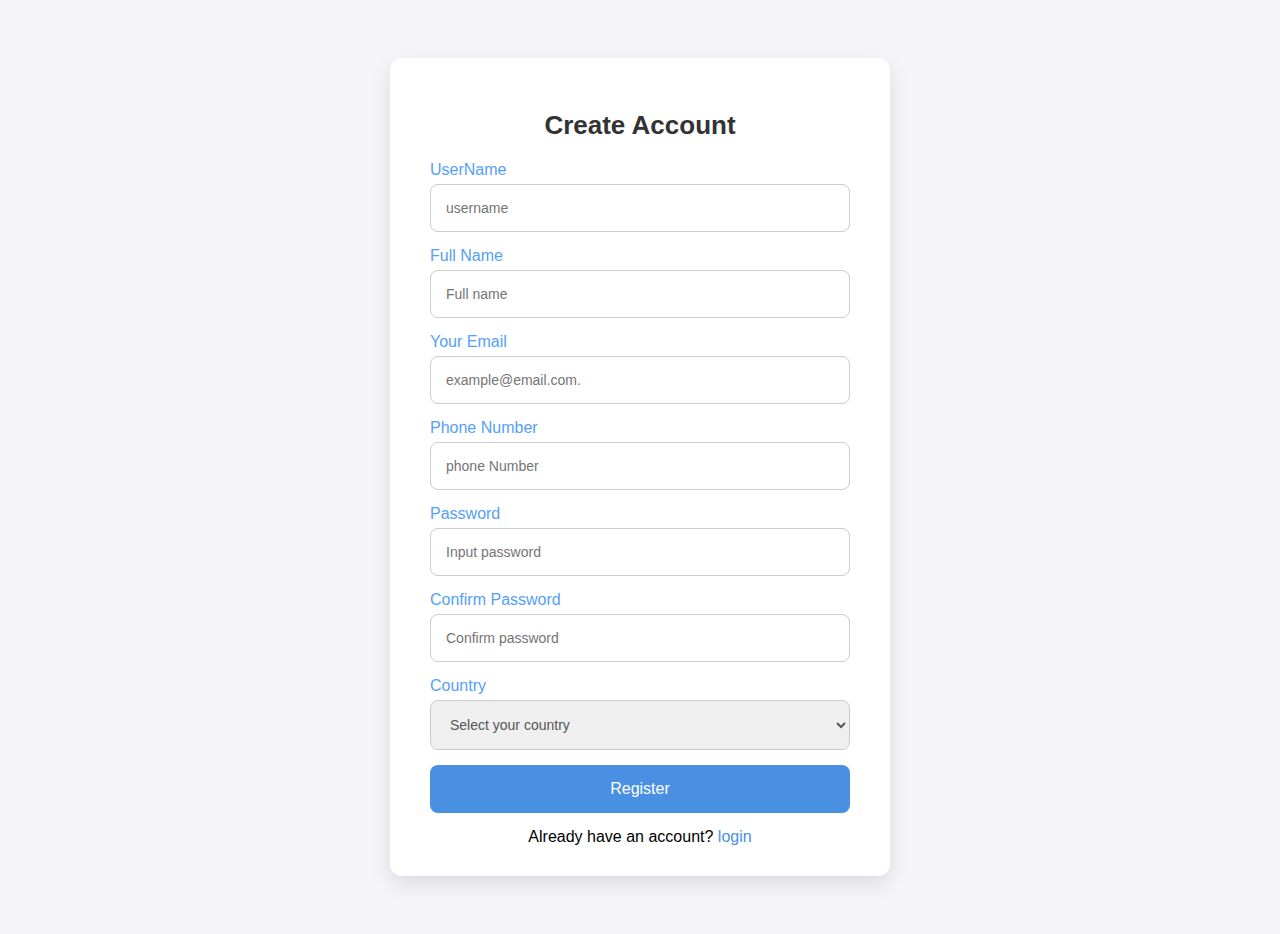
<file: index.html>
<!DOCTYPE html>
<html lang="en">
<head>
  <meta charset="UTF-8">
  <title>Create Account</title>
  <link rel="stylesheet" href="/style/style.css"> 
</head>
<body>

  <div class="form-container">
    <h2>Create Account</h2>
    <form>
      <div class="form-group">
        <label for="UserName">UserName</label>
        <input type="text" id="text" name="text" placeholder="username" required>
      </div>
      <div class="form-group">
        <label for="fullname">Full Name</label>
        <input type="text" id="fullname" name="fullname" placeholder="Full name" required>
      </div>
      <div class="form-group">
        <label for="email">Your Email</label>
        <input type="email" id="email" name="email" placeholder="example@email.com." required>
      </div>
      <div class="form-group">
        <label for="phone">Phone Number</label>
        <input type="tel" id="tel" name="tel" placeholder="phone Number" required>
      </div>
      <div class="form-group">
        <label for="password">Password</label>
        <input type="password" id="password" name="password" placeholder="Input password" required>
      </div>
      <div class="form-group">
        <label for="password">Confirm Password</label>
        <input type="password" id="password" name="password" placeholder="Confirm password" required>
      </div>
      <div class="form-group">
        <label for="country">Country</label>
        <select id="country" name="country" class="form-select" required>
          <option value="" disabled selected>Select your country</option>
          <option value="usa">United States</option>
          <option value="canada">Canada</option>
          <option value="uk">United Kingdom</option>
          <option value="australia">Australia</option>
          <option value="india">India</option>
          <option value="germany">Germany</option>
          <option value="france">France</option>
          <option value="other">Other</option>
        </select>
      </div>
      <button type="submit" class="form-button">Register</button>
    </form>
    <div class="form-footer">
      Already have an account? <a href="/index1.html">login</a> 
    </div>
  </div>

</body>
</html>
</file>
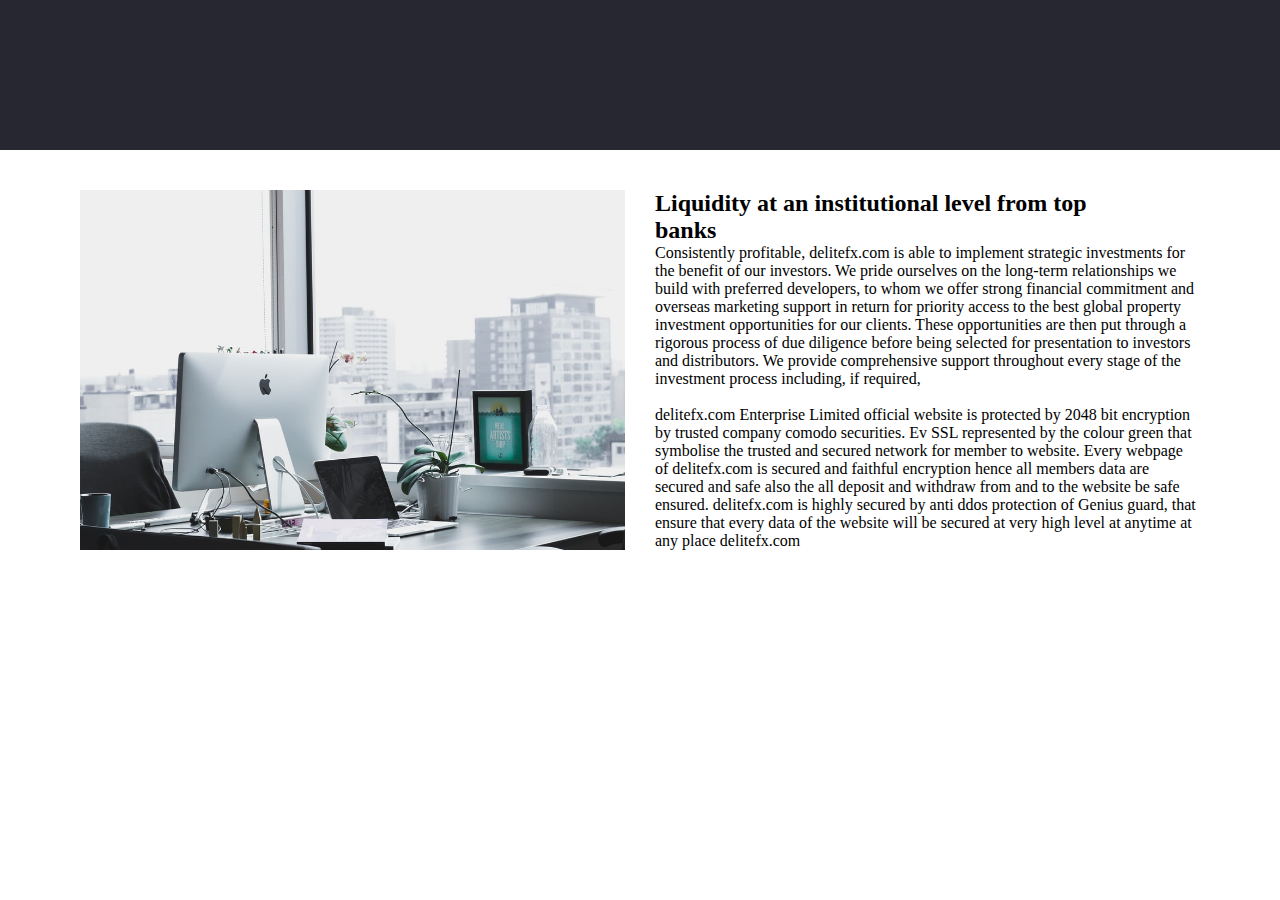
<file: about.html>
<!DOCTYPE html>
<html lang="en">
<head>
  <meta charset="UTF-8">
  <title>DeliteFx Section</title>
  <link rel="stylesheet" href="/style/style2.css">

</head>
<body>


<div class="container"></div>

<div class="section">
  <div class="section-left">
    <img src="/image/aboutUs.jpg" alt="Office Image">
  </div>
  <div class="section-right">
    <h2>Liquidity at an institutional level from top <br>banks</h2>
    <p>
      Consistently profitable, delitefx.com is able to implement strategic investments for the benefit of our investors.
      We pride ourselves on the long-term relationships we build with preferred developers, to whom we offer strong financial
      commitment and overseas marketing support in return for priority access to the best global property investment opportunities
      for our clients. These opportunities are then put through a rigorous process of due diligence before being selected for
      presentation to investors and distributors. We provide comprehensive support throughout every stage of the investment process
      including, if required,
    </p>

    <br>
    
    <p>
      delitefx.com Enterprise Limited official website is protected by 2048 bit encryption by trusted company comodo securities.
      Ev SSL represented by the colour green that symbolise the trusted and secured network for member to website.
      Every webpage of delitefx.com is secured and faithful encryption hence all members data are secured and safe also the all deposit
      and withdraw from and to the website be safe ensured. delitefx.com is highly secured by anti ddos protection of Genius guard,
      that ensure that every data of the website will be secured at very high level at anytime at any place delitefx.com
    </p>
  </div>
</div>

</body>
</html>
</file>
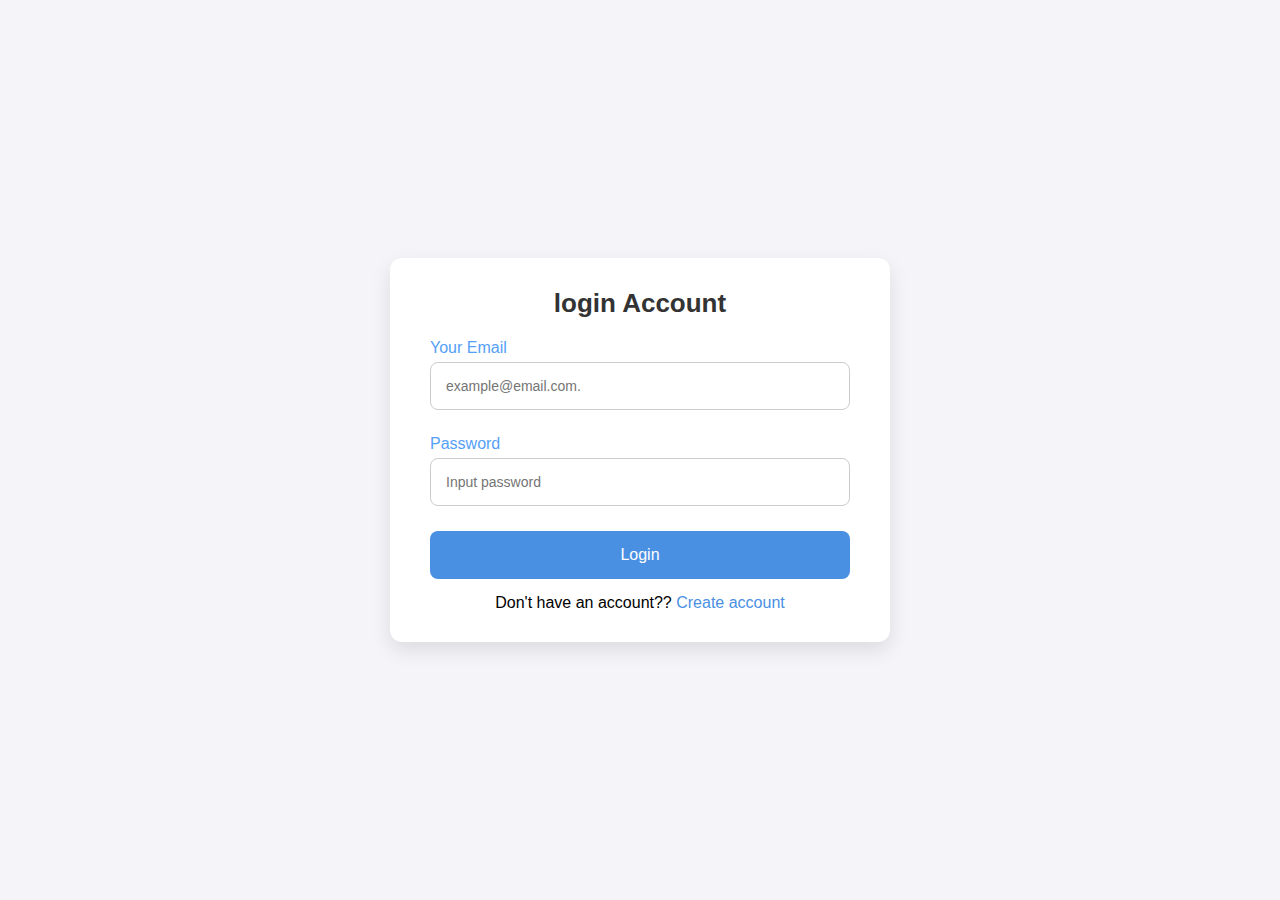
<file: login.html>
<!DOCTYPE html>
<html lang="en">
<head>
    <meta charset="UTF-8">
    <meta name="viewport" content="width=device-width, initial-scale=1.0">
    <title>Login</title>
    <link rel="stylesheet" href="/style/style1.css">
</head>

<body>

    <!-- Login Form -->
  <div class="form-container">
        <h2>login Account</h2>
        <form action="">
            <div class="form-group">
                <label for="email">Your Email</label>
                <input type="email" id="email" name="email" placeholder="example@email.com." required>
              </div>

              <div class="form-group">
                <label for="password">Password</label>
                <input type="password" id="password" name="password" placeholder="Input password" required>
              </div>
            <button type="submit" class="form-button">Login</button>
        </form>
        <div class="form-footer">
            Don't have an account?? <a href="/index.html">Create account</a> 
          </div> 
  </div>
    
</body>
</html>
</file>
<file: style/style.css>
* {
    box-sizing: border-box;
    padding: 0%;
  }

  body {
    font-family: 'Segoe UI', sans-serif;
    background-color: #f4f4f9;
    display: flex;
    justify-content: center;
    align-items: center;
    /* height: 100vh;*/ 
  }

  .form-container {
    background-color: #fff;
    padding: 30px 40px;
    border-radius: 12px;
    box-shadow: 0 8px 20px rgba(0, 0, 0, 0.1);
    width: 500px;
    margin-top: 50px;
    margin-bottom: 50px;
  }

  .form-container h2 {
    margin-bottom: 20px;
    font-size: 26px;
    text-align: center;
    color: #333;
  }

  .form-group {
   margin-bottom: 15px;
  }

  .form-group label {
    display: block;
    margin-bottom: 5px;
    color: #55a0f7;
  }

  .form-group input {
    width: 100%;
    padding: 15px 15px;
    border: 1px solid #ccc;
    border-radius: 8px;
    font-size: 14px;
    transition: border-color 0.3s;
  }

  .form-group select {
    width: 100%;
    padding: 15px 15px;
    border: 1px solid #ccc;
    border-radius: 8px;
    outline:none;
    transition: border-color 0.3s;
  }

  .form-select{
    font-size: 14px;
    font-family: 'Segoe UI', sans-serif;
    color: #555;
  }

.form-group option{
    font-size: 14px;
    font-family: 'Segoe UI', sans-serif;
    color: #555;
}

  .form-group input:focus {
    border-color: #4a90e2;
    outline: none;
  }

  .form-button {
    width: 100%;
    padding: 15px;
    background-color: #4a90e2;
    color: #fff;
    border: none;
    border-radius: 8px;
    font-size: 16px;
    cursor: pointer;
    transition: background-color 0.3s;
  }

  .form-button:hover {
    background-color: #357abd;
  }

  .form-footer {
    text-align: center;
    margin-top: 15px;
    font-size: 16px;
  }

  .form-footer a {
    color: #4a90e2;
    text-decoration: none;
  }

  .form-footer a:hover {
    text-decoration: underline;
  }


  /* Mobile & Small devices */
@media (max-width: 600px) {
  .form-container {
    width: 90%;
    padding: 20px;
  }

  .form-container h2 {
    font-size: 22px;
  }

  .form-group input,
  .form-group select {
    padding: 12px;
    font-size: 13px;
  }

  .form-button {
    padding: 13px;
    font-size: 15px;
  }

  .form-footer {
    font-size: 14px;
  }
}

/* Tablet & medium devices */
@media (min-width: 601px) and (max-width: 992px) {
  .form-container {
    width: 70%;
    padding: 25px;
  }

  .form-container h2 {
    font-size: 24px;
  }

  .form-group input,
  .form-group select {
    padding: 14px;
    font-size: 14px;
  }

  .form-button {
    padding: 14px;
    font-size: 16px;
  }
}
</file>
<file: style/style2.css>
* {
    margin: 0;
    padding: 0;
    box-sizing: border-box;
}

.container {
    height: 150px;
    background-color: rgba(2, 2, 14, 0.856);
}

.section {
    margin-top: 40px;
    display: grid;
    grid-template-columns: 1fr 1fr;
    grid-gap: 30px;
}

.section-left img {
    width: 100%;
    height: 360px;
    padding-left: 80px;
    object-fit: cover;
}

.section-right {
    width: 100%;
    height: 400px;
    padding-right: 80px;
}

h2 {
    white-space: nowrap;
}

@media (max-width: 1024px) {
    .section {
        grid-template-columns: 1fr;
    }

    .section-left img, 
    .section-right {
        padding: 30px;
    }

    

    h2 {
        white-space: normal;
    }
}
</file>
<file: style/style1.css>
* {
    box-sizing: border-box;
    padding: 0%;
    margin: 0%;
  }

  body {
    font-family: 'Segoe UI', sans-serif;
    background-color: #f4f4f9;
    display: flex;
    justify-content: center;
    align-items: center;
    height: 100vh; 
    margin: 0;
    padding: 20px;
  }

  .form-container {
    background-color: #fff;
    padding: 30px 40px;
    border-radius: 12px;
    box-shadow: 0 8px 20px rgba(0, 0, 0, 0.1);
    max-width: 500px;
  }

  .form-container h2 {
    margin-bottom: 20px;
    font-size: 26px;
    text-align: center;
    color: #333;
  }

.form-group {
    margin-bottom: 25px;
   }
 
   .form-group label {
     display: block;
     margin-bottom: 5px;
     color: #55a0f7;
   }
 
   .form-group input {
     width: 100%;
     padding: 15px 15px;
     border: 1px solid #ccc;
     border-radius: 8px;
     font-size: 14px;
     transition: border-color 0.3s;
   }

/* Button styles */
.form-button {
    width: 100%;
    padding: 15px;
    background-color: #4a90e2;
    color: #fff;
    border: none;
    border-radius: 8px;
    font-size: 16px;
    cursor: pointer;
    transition: background-color 0.3s;
  }

  .form-button:hover {
    background-color: #357abd;
  }


.form-footer {
    text-align: center;
    margin-top: 15px;
    font-size: 16px;
  }

  .form-footer a {
    color: #4a90e2;
    text-decoration: none;
  }

  .form-footer a:hover {
    text-decoration: underline;
  }

/* Responsive design for small screens */
* {
  box-sizing: border-box;
  padding: 0;
  margin: 0;
}

body {
  font-family: 'Segoe UI', sans-serif;
  background-color: #f4f4f9;
  display: flex;
  justify-content: center;
  align-items: center;
  height: 100vh; 
  margin: 0;
  padding: 20px;
}

.form-container {
  background-color: #fff;
  padding: 30px 40px;
  border-radius: 12px;
  box-shadow: 0 8px 20px rgba(0, 0, 0, 0.1);
  width: 100%;
  max-width: 500px;
}

.form-container h2 {
  margin-bottom: 20px;
  font-size: 26px;
  text-align: center;
  color: #333;
}

.form-group {
  margin-bottom: 25px;
}

.form-group label {
  display: block;
  margin-bottom: 5px;
  color: #55a0f7;
}

.form-group input {
  width: 100%;
  padding: 15px 15px;
  border: 1px solid #ccc;
  border-radius: 8px;
  font-size: 14px;
  transition: border-color 0.3s, box-shadow 0.3s;
}

.form-group input:focus {
  border-color: #4a90e2;
  outline: none;
  box-shadow: 0 0 5px rgba(74, 144, 226, 0.3);
}

/* Button styles */
.form-button {
  width: 100%;
  padding: 15px;
  background-color: #4a90e2;
  color: #fff;
  border: none;
  border-radius: 8px;
  font-size: 16px;
  cursor: pointer;
  transition: background-color 0.3s, box-shadow 0.3s;
}

.form-button:hover {
  background-color: #357abd;
  box-shadow: 0 4px 12px rgba(53, 122, 189, 0.3);
}

.form-footer {
  text-align: center;
  margin-top: 15px;
  font-size: 16px;
}

.form-footer a {
  color: #4a90e2;
  text-decoration: none;
}

.form-footer a:hover {
  text-decoration: underline;
}

/* Responsive adjustments */
@media (max-width: 600px) {
  .form-container {
    padding: 20px;
  }

  .form-container h2 {
    font-size: 22px;
  }

  .form-button {
    padding: 14px;
    font-size: 15px;
  }

  .form-group input {
    padding: 13px;
    font-size: 13px;
  }

  .form-footer {
    font-size: 14px;
  }
}
</file>
